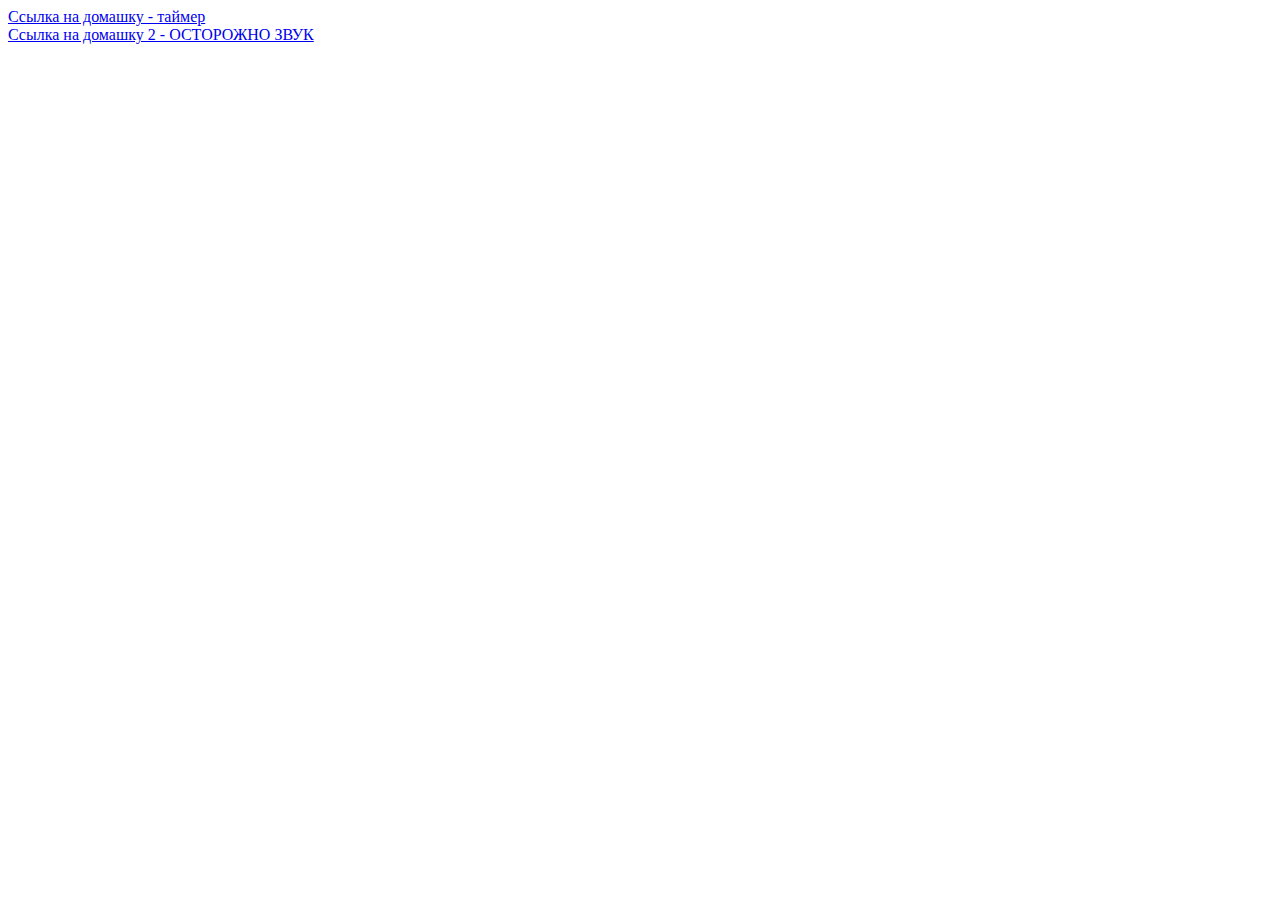
<file: index.html>
<!DOCTYPE html>
<html lang="en">
  <head>
    <meta charset="UTF-8" />
    <meta http-equiv="X-UA-Compatible" content="IE=edge" />
    <meta name="viewport" content="width=device-width, initial-scale=1.0" />
    <title>Document</title>
  </head>
  <body>
    <div class="timer1">
      <a href="./TimerJS/index.html">Ссылка на домашку - таймер</a>
    </div>
    <div class="timer2">
      <a href="./TimerJS-v.1/index.html"
        >Ссылка на домашку 2 - ОСТОРОЖНО ЗВУК</a
      >
    </div>
  </body>
</html>
</file>
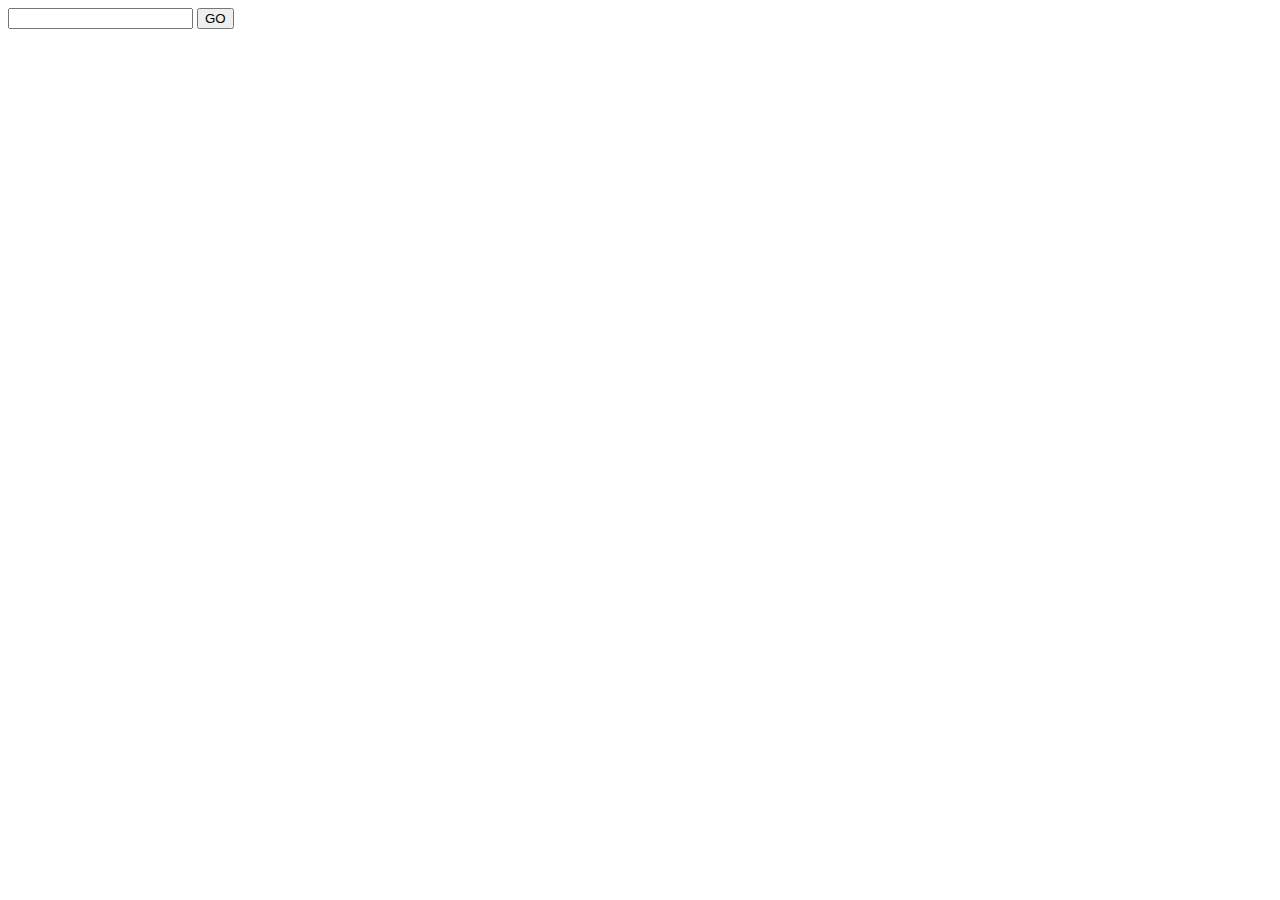
<file: HW14102021-js-anime/index.html>
<!DOCTYPE html>
<html lang="en">
  <head>
    <meta charset="UTF-8" />
    <meta http-equiv="X-UA-Compatible" content="IE=edge" />
    <meta name="viewport" content="width=device-width, initial-scale=1.0" />
    <link rel="stylesheet" href="./style/main.css" />
    <title>Document</title>
  </head>
  <body>
    <input type="text" class="inp" />
    <button class="btn">GO</button>
    <div class="main" id="m"></div>
    <script src="./script/main.js"></script>
  </body>
</html>
</file>
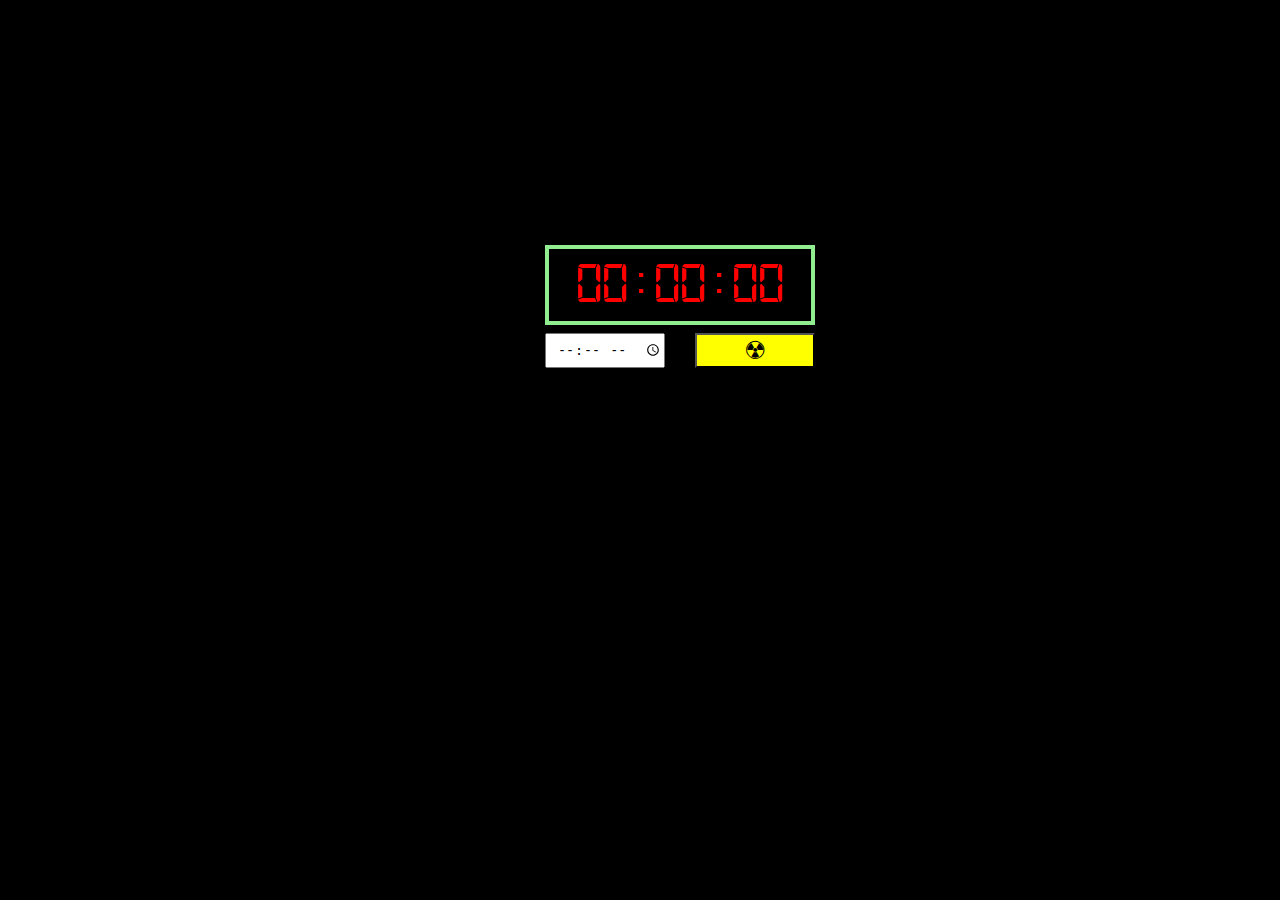
<file: TimerJS-v.1/index.html>
<!DOCTYPE html>
<html lang="en">
  <head>
    <meta charset="UTF-8" />
    <meta name="viewport" content="width=device-width, initial-scale=1.0" />
    <link rel="stylesheet" href="./styles/main.css" />
    <title>Timer</title>
  </head>
  <body>
    <div class="timer__inner">
      <div class="timer__main">
        <div class="timer__main-clock">00:00:00</div>
      </div>
      <div class="timer-btn">
        <input class="time-inp" type="time" />
        <button class="play-btn">&#9762;</button>
      </div>
    </div>
    <div class="audio"></div>
    <div class="pic"></div>

    <script type="text/javascript" src="./js/main.js"></script>
  </body>
</html>
</file>
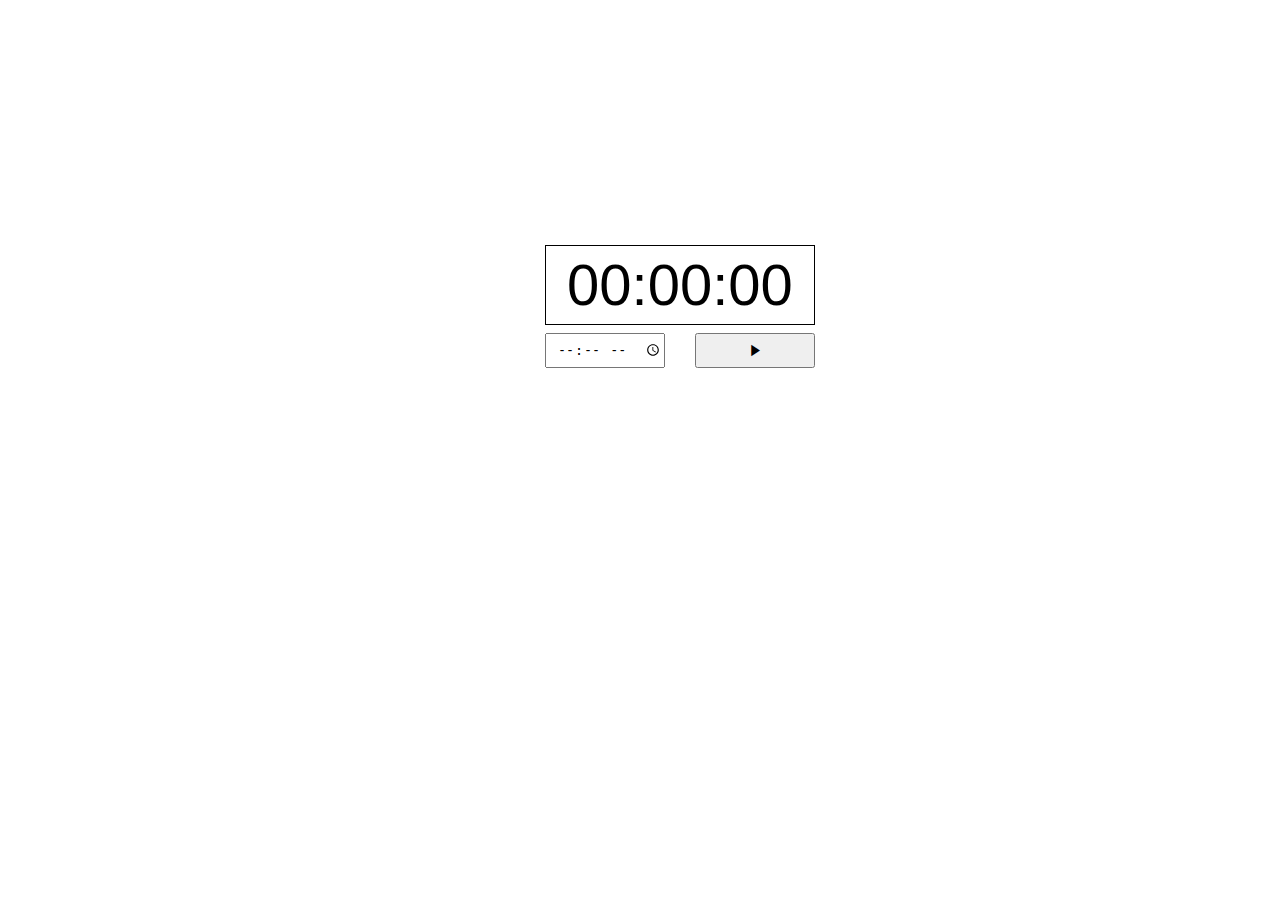
<file: TimerJS/index.html>
<!DOCTYPE html>
<html lang="en">
<head>
  <meta charset="UTF-8">
  <meta name="viewport" content="width=device-width, initial-scale=1.0">
  <link rel="stylesheet" href="./styles/main.css">
  <title>Timer</title>
</head>
  <body>
    <div class="timer__inner">
      <div class="timer__main">
          <div class="timer__main-clock ">
              00:00:00
          </div>
      </div>
      <div class="timer-btn">
          <input class="time-inp" type="time">
          <button class="play-btn"></button>
      </div>
    </div>
    
    <script type="text/javascript" src="./js/main.js"></script>
  </body>
</html>
</file>
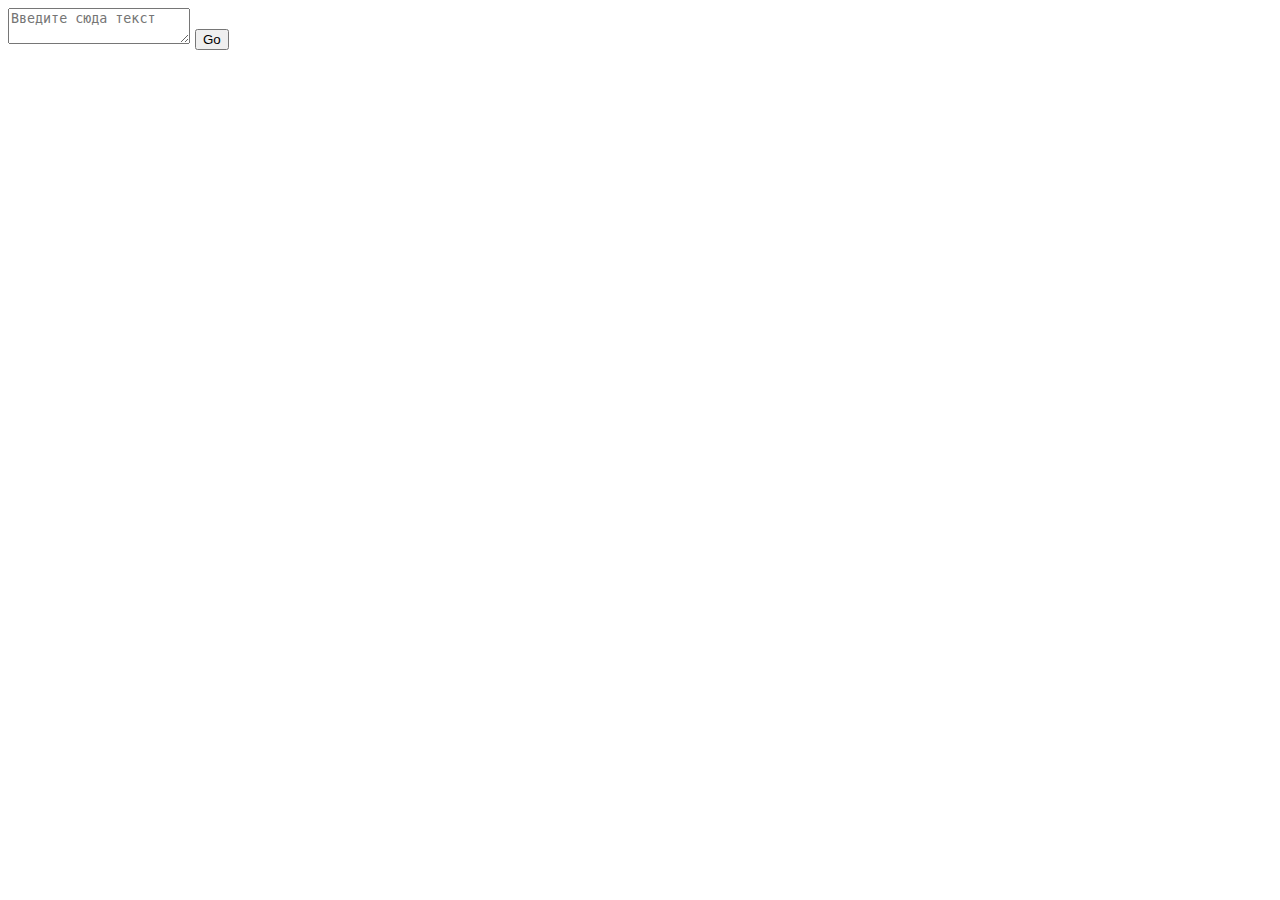
<file: HW09102021-js/CW-code/index.html>
<!DOCTYPE html>
<html lang="en">
  <head>
    <meta charset="UTF-8" />
    <meta http-equiv="X-UA-Compatible" content="IE=edge" />
    <meta name="viewport" content="width=device-width, initial-scale=1.0" />
    <link rel="stylesheet" href="./style/main.css" />
    <title>Document</title>
  </head>
  <body>
    <div class="container">
      <div class="part1">
        <textarea
          class="text"
          placeholder="Введите сюда текст"
          name="text"
        ></textarea>
        <button class="search-btn">Go</button>
      </div>
      <div class="part2"></div>
    </div>
    <div class="max-word"></div>
    <div class="sent-30words"></div>

    <script src="./script/main.js"></script>
  </body>
</html>
</file>
<file: HW14102021-js-anime/style/main.css>
/* No CSS *//*# sourceMappingURL=main.css.map */
</file>
<file: TimerJS-v.1/styles/main.css>
@font-face {
  font-family: "Digital";
  src: url("../fonts/digital-7.mono.ttf") format("truetype");
  font-weight: normal;
  font-style: normal;
}

html {
  -webkit-box-sizing: border-box;
          box-sizing: border-box;
}

*,
*::before,
*::after {
  -webkit-box-sizing: inherit;
          box-sizing: inherit;
}

.timer__inner {
  width: 280px;
  height: 250px;
  margin: 200px auto;
  padding: 45px;
}

.timer__main {
  position: relative;
  width: 270px;
  height: 80px;
  border: 4px solid lightgreen;
  text-align: center;
}

.timer__main .timer__main-clock {
  font-family: "Digital";
  font-size: 58px;
  padding-top: 5px;
  color: red;
  background-color: black;
}

.timer-btn {
  width: 270px;
  height: 50px;
  display: -webkit-box;
  display: -ms-flexbox;
  display: flex;
  -webkit-box-pack: justify;
      -ms-flex-pack: justify;
          justify-content: space-between;
  -webkit-box-align: center;
      -ms-flex-align: center;
          align-items: center;
  position: relative;
}

input {
  width: 120px;
  height: 35px;
  padding-left: 10px;
}

button {
  width: 120px;
  height: 35px;
  margin-right: 0px;
  font-size: 25px;
}

button::before {
  color: red;
}

body {
  background-color: black;
}

.play-btn {
  background-color: yellow;
}
/*# sourceMappingURL=main.css.map */
</file>
<file: TimerJS/styles/main.css>
@font-face {
  font-family: 'fontello';
  src: url("../fonts/fontello.woff2") format("woff2");
  font-weight: normal;
  font-style: normal;
}

html {
  -webkit-box-sizing: border-box;
          box-sizing: border-box;
}

*, *::before, *::after {
  -webkit-box-sizing: inherit;
          box-sizing: inherit;
}

.timer__inner {
  width: 280px;
  height: 250px;
  margin: 200px auto;
  padding: 45px;
}

.timer__main {
  position: relative;
  width: 270px;
  height: 80px;
  border: 1px solid black;
  text-align: center;
}

.timer__main-clock {
  font-family: 'Roboto Condensed', sans-serif;
  font-size: 58px;
  padding-top: 5px;
}

.timer-btn {
  width: 270px;
  height: 50px;
  display: -webkit-box;
  display: -ms-flexbox;
  display: flex;
  -webkit-box-pack: justify;
      -ms-flex-pack: justify;
          justify-content: space-between;
  -webkit-box-align: center;
      -ms-flex-align: center;
          align-items: center;
  position: relative;
}

input {
  width: 120px;
  height: 35px;
  padding-left: 10px;
}

button {
  width: 120px;
  height: 35px;
  margin-right: 0px;
}

button::before {
  content: '\e800';
  font-family: 'fontello';
}
/*# sourceMappingURL=main.css.map */
</file>
<file: HW09102021-js/CW-code/style/main.css>
.container {
  display: -webkit-box;
  display: -ms-flexbox;
  display: flex;
}

.part1 {
  width: 50%;
  height: 1vh;
  font-size: 20px;
}

.part2 {
  width: 50%;
  height: 1vh;
  font-size: 20px;
}

.max-word {
  margin-top: 150px;
  color: blue;
  font-size: 20px;
}

.sent-30words {
  margin-top: 50px;
  color: green;
  font-size: 20px;
}
/*# sourceMappingURL=main.css.map */
</file>
